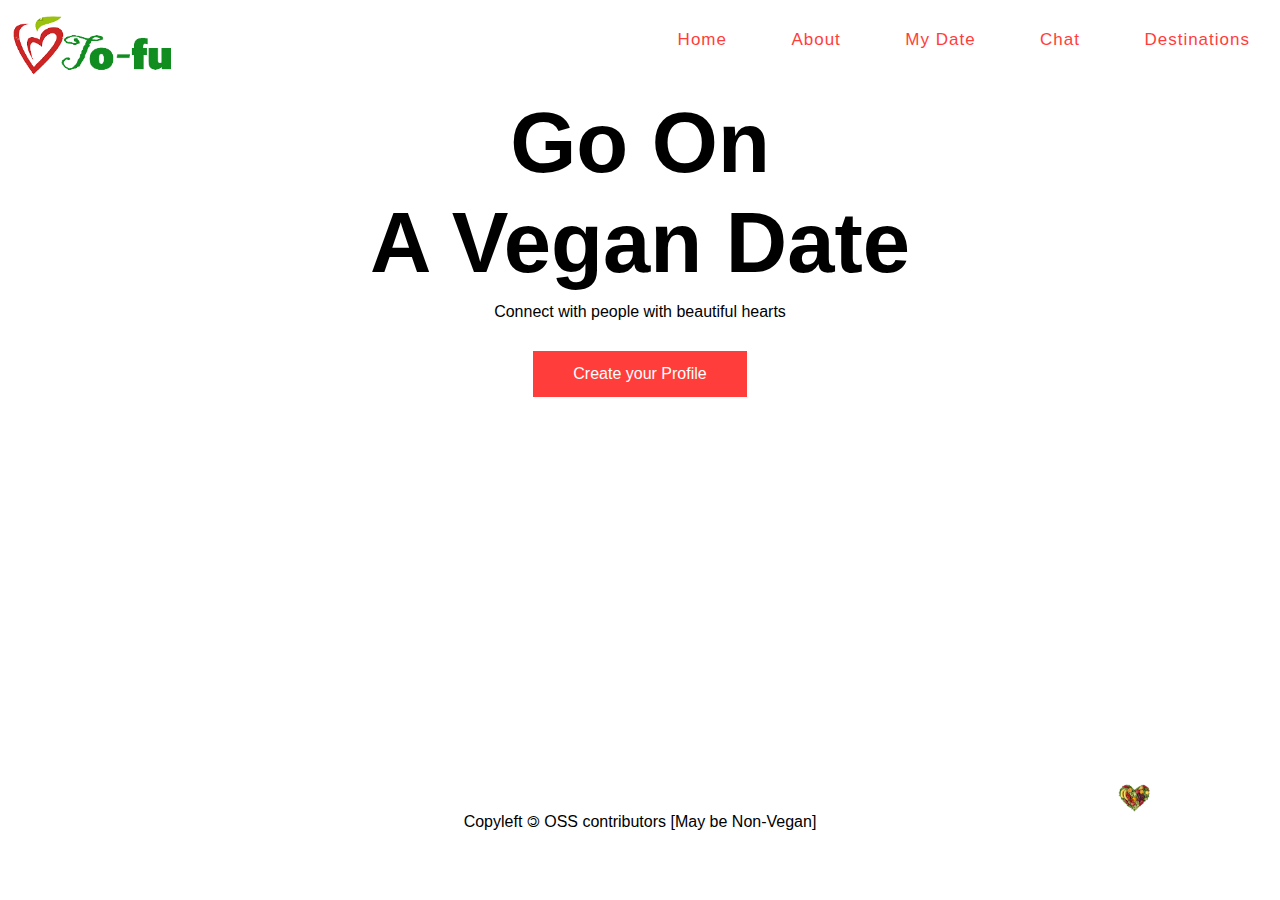
<file: index.html>
<!DOCTYPE html>
<html lang="en">
  <head>
    <meta name="viewport" content="width=device-width, intial-scale=1.0" />
    <title>Meet Vegan</title>
    <link rel="stylesheet" type="text/css" href="./assets/css/root.css" />
    <link rel="stylesheet" type="text/css" href="./assets/css/index.css" />
  </head>

  <body>
    <header>
      <nav>
        <img src="./assets/img/logo.png" alt="logo" class="logo" />
        <ul>
          <li><a href="#">Home</a></li>
          <li><a href="./about.html">About</a></li>
          <li><a href="./date.html">My Date</a></li>
          <li><a href="./chat.html">Chat</a></li>
          <li><a href="./destination.html">Destinations</a></li>
        </ul>
      </nav>
    </header>

    <main>
      <div class="text_box">
        <h1>
          Go On <br />
          A Vegan Date
        </h1>
        <p>Connect with people with beautiful hearts</p>

        <!-- Javascript function needs to be added -->
        <button type="button" class="btn" onclick="_">
          Create your Profile
        </button>
      </div>
      <a href="#" class="download">
        DOWNLOAD THE APP
        <img src="./assets/img/heart.png" alt="heart" />
      </a>
    </main>

    <footer>Copyleft &#127279; OSS contributors [May be Non-Vegan]</footer>
  </body>
</html>
</file>
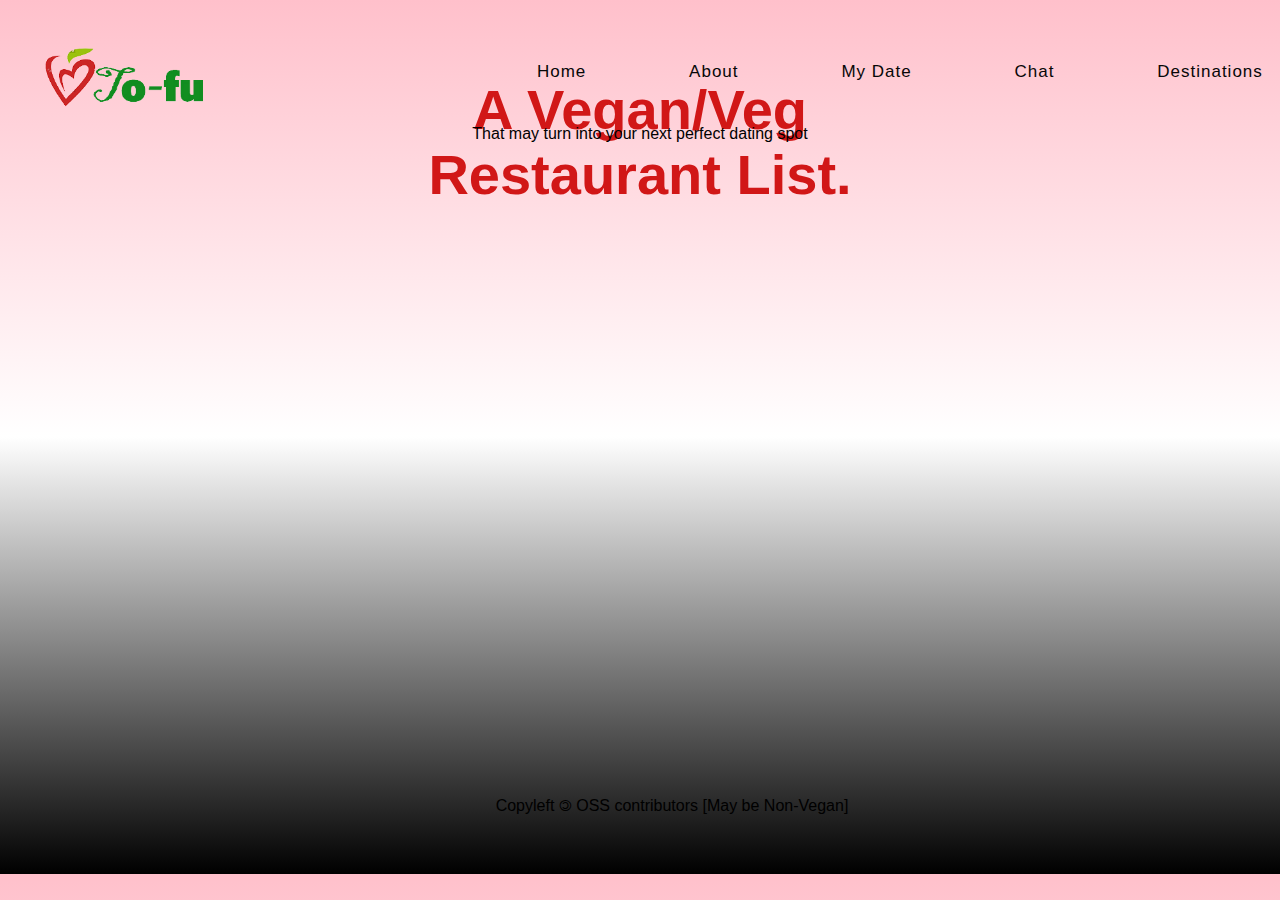
<file: about.html>
<!DOCTYPE html>
<html lang="en">
  <head>
    <title>About Us Section</title>
    <meta charset="utf-8" />
    <meta name="viewport" content="width=device-width, initial-scale=1.0" />
    <link
      rel="stylesheet"
      href="https://pro.fontawesome.com/releases/v5.10.0/css/all.css"
    />
    <link rel="stylesheet" type="text/css" href="./assets/css/root.css" />
    <link rel="stylesheet" type="text/css" href="./assets/css/about.css" />
  </head>

  <body>
    <header>
      <nav>
        <img src="./assets/img/logo.png" alt="logo" class="logo" />
        <ul>
          <li><a href="./index.html">Home</a></li>
          <li><a href="#">About</a></li>
          <li><a href="./date.html">My Date</a></li>
          <li><a href="./chat.html">Chat</a></li>
          <li><a href="./destination.html">Destinations</a></li>
        </ul>
      </nav>
    </header>

    <main>
      <h1>
        A Vegan/Veg <br />
        Restaurant List.
      </h1>
      <p>That may turn into your next perfect dating spot</p>
    </main>

    <footer>Copyleft &#127279; OSS contributors [May be Non-Vegan]</footer>
  </body>
</html>
</file>
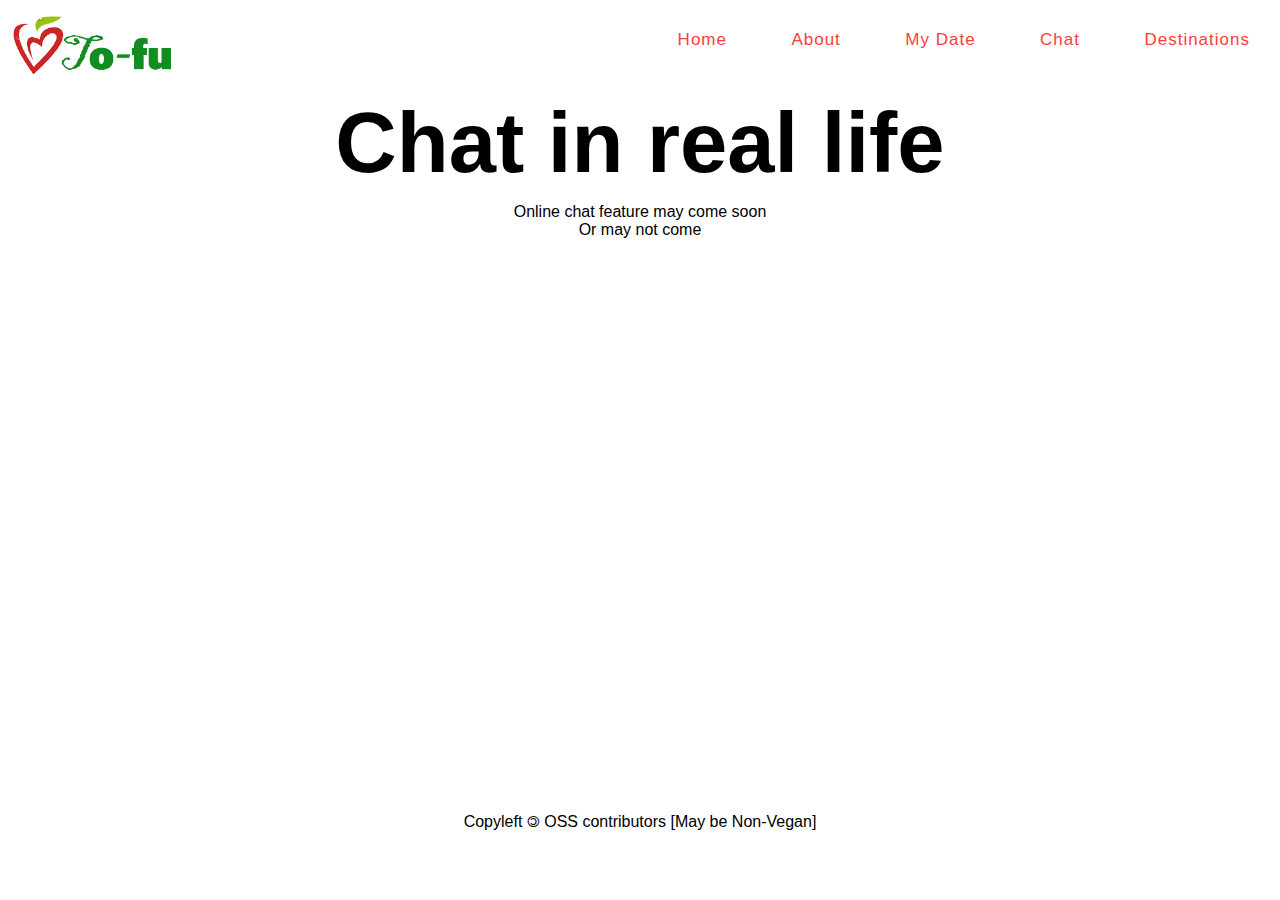
<file: chat.html>
<!DOCTYPE html>
<html lang="en">
  <head>
    <meta name="viewport" content="width=device-width, intial-scale=1.0" />
    <title>Your chat</title>
    <link rel="stylesheet" type="text/css" href="./assets/css/root.css" />
    <link rel="stylesheet" type="text/css" href="./assets/css/chat.css" />
  </head>

  <body>
    <header>
      <nav>
        <img src="./assets/img/logo.png" alt="logo" class="logo" />
        <ul>
          <li><a href="./index.html">Home</a></li>
          <li><a href="./about.html">About</a></li>
          <li><a href="./date.html">My Date</a></li>
          <li><a href="#">Chat</a></li>
          <li><a href="./destination.html">Destinations</a></li>
        </ul>
      </nav>
    </header>

    <main>
      <h1>Chat in real life</h1>
      <p>Online chat feature may come soon</p>
      <p>Or may not come</p>
    </main>

    <footer>Copyleft &#127279; OSS contributors [May be Non-Vegan]</footer>
  </body>
</html>
</file>
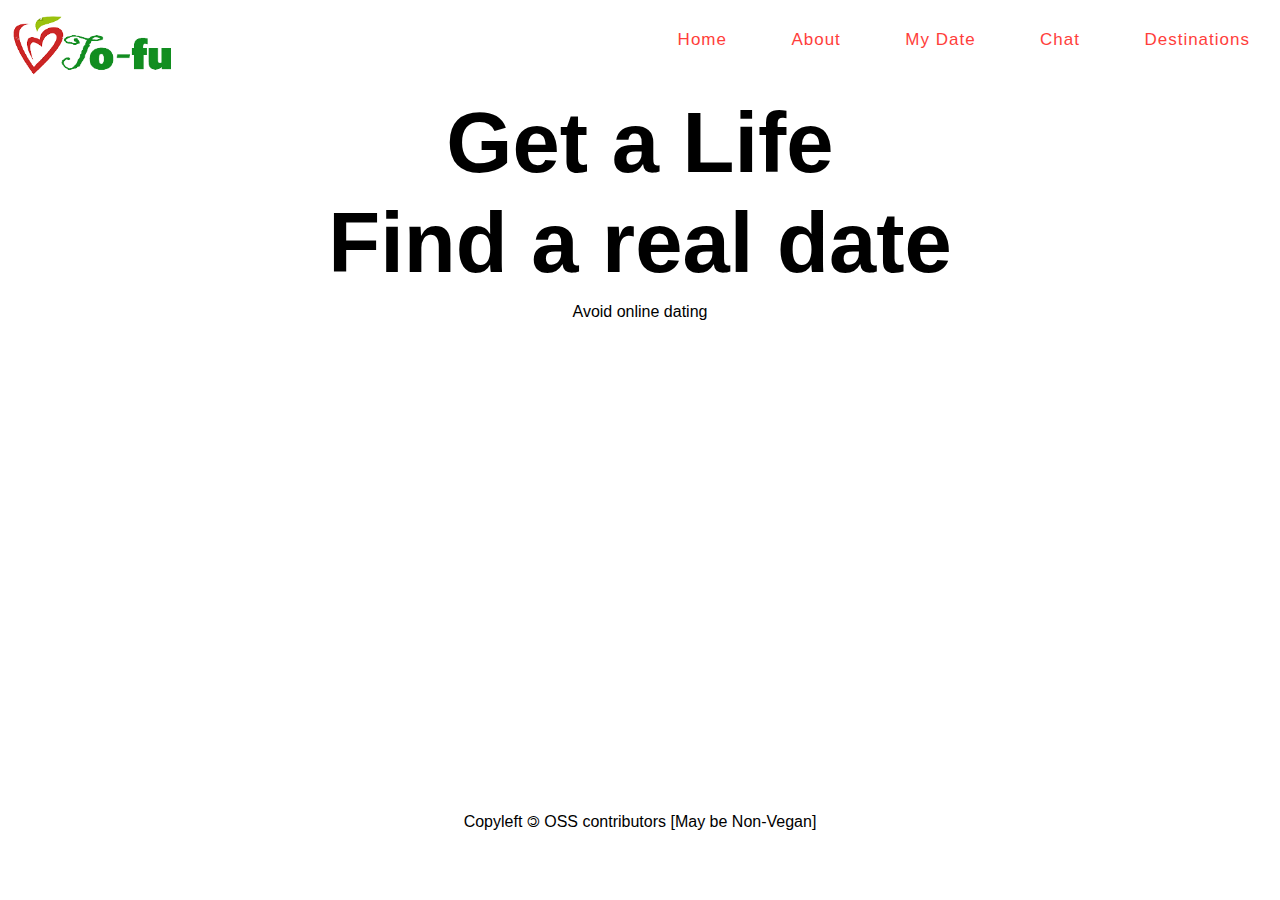
<file: date.html>
<!DOCTYPE html>
<html lang="en">
  <head>
    <meta name="viewport" content="width=device-width, intial-scale=1.0" />
    <title>Your date</title>
    <link rel="stylesheet" type="text/css" href="./assets/css/root.css" />
    <link rel="stylesheet" type="text/css" href="./assets/css/date.css" />
  </head>

  <body>
    <header>
      <nav>
        <img src="./assets/img/logo.png" alt="logo" class="logo" />
        <ul>
          <li><a href="./index.html">Home</a></li>
          <li><a href="./about.html">About</a></li>
          <li><a href="#">My Date</a></li>
          <li><a href="./chat.html">Chat</a></li>
          <li><a href="./destination.html">Destinations</a></li>
        </ul>
      </nav>
    </header>

    <main>
      <h1>
        Get a Life <br />
        Find a real date
      </h1>
      <p>Avoid online dating</p>
    </main>

    <footer>Copyleft &#127279; OSS contributors [May be Non-Vegan]</footer>
  </body>
</html>
</file>
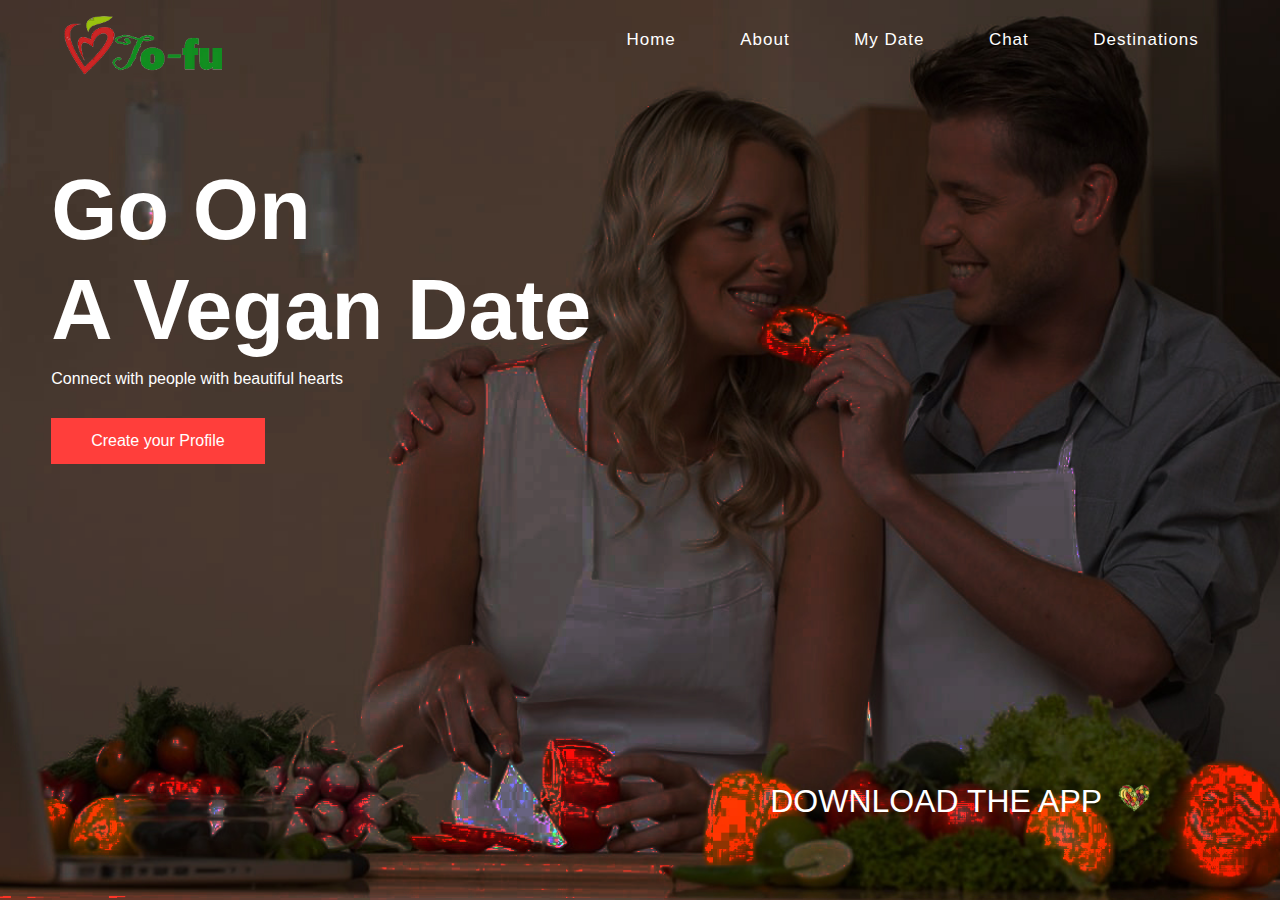
<file: public/Vegan.html>
<!DOCTYPE html>
<html>
    <Head>
        <meta name="viewport" content="width=device-width, intial-scale=1.0">
        <Title>
             Meet Vegan
        </Title>
        <link rel="stylesheet" href="/public/Vstyle.css">
    </Head>
    <body>
        <div id="header">
            <nav>
                <img src="/asets/logo.png" alt="logo" class="logo">
                <ul>
                    <li><a href="/public/Vegan.html">Home</a></li>
                    <li><a href="/src/about.html">About</a></li>
                    <li><a href="/src/date.html">My Date</a></li>
                    <li><a href="/src/chat.html">Chat</a></li>
                    <li><a href="/src/date.html">Destinations</a></li>
                </ul>
            </nav>
            <div class="text_box">
                <h1>Go On<br>A Vegan Date</h1>
                <p>Connect with people with beautiful hearts</p>
                <!-- Javascript function needs to be added -->
                <button type="button" class="btn" onclick="#">Create your Profile</button>
            </div>
            <a href="#" class="download">DOWNLOAD THE APP <img src="/asets/heart.png" alt="heart"></a>
        </div>
        
    </body>
</html>
</file>
<file: assets/css/root.css>
* {
  margin: 0rem;
  box-sizing: border-box;
  font-family: "poppins", sans-serif;
  text-align: center;
}

header {
  height: 5vh;
  width: 100vw;
}

main {
  height: 80vh;
}

footer {
  height: 5vh;
  width: 100vw;
}

nav {
  width: 100%;
  display: flex;
  align-items: center;
  justify-content: space-between;
  padding: 0px 0 2rem 0.8rem;
}

nav ul li {
  display: inline-block;
  list-style: none;
  margin: 10px 30px;
}

.logo {
  margin-top: 1rem;
  width: 160px;
  cursor: pointer;
}

nav ul li a {
  text-decoration: none;
  color: #ff3e3b;
  font-size: 17px;
  letter-spacing: 1px;
}
</file>
<file: assets/css/index.css>
.text_box h1 {
  margin-top: 3rem;
  font-size: 85px;
  font-weight: 600;
  line-height: 100px;
  margin-bottom: 10px;
}

.text_box .btn {
  outline: none;
  border: none;
  font-size: 16px;
  margin-top: 30px;
  background: #ff3e3b;
  color: #fff;
  padding: 14px 40px;
  cursor: pointer;
}

.btn:hover {
  color: #ffffffa4;
  font-size: 18px;
}

.download {
  position: absolute;
  right: 7%;
  bottom: 60px;
  align-items: center;
  text-decoration: none;
  color: rgb(255, 255, 255);
  padding: 20px 40px;
  border-radius: 40px;
  transition: background 0.3s;
  font-size: 2rem;
}

.download img {
  width: 2rem;
  margin-left: 0.5rem;
  animation: 2s linear infinite;
}

.download:hover {
  color: #ff3e3b;
  transition: all 0.3s ease;
}
</file>
<file: assets/css/about.css>
@import url("https://fonts.googleapis.com/css2?family=Poppins:wght@200;300;400&display=swap");
* {
  font-family: poping, sans-serif;
  box-sizing: border-box;
  margin: 0%;
}

body {
  background-image: linear-gradient(180deg, pink, white, black);
  margin: 2rem;
}

nav {
  width: 100%;
  display: flex;
  align-items: center;
  justify-content: space-between;
  padding: 0px 0 2rem 0.8rem;
}

nav ul li {
  display: inline-block;
  list-style: none;
  margin: 10px 30px;
}

.logo {
  margin-top: 1rem;
  width: 160px;
  cursor: pointer;
}

nav ul li a {
  text-decoration: none;
  color: rgb(7, 7, 7);
  font-size: 17px;
  letter-spacing: 1px;
}

nav ul li a:hover {
  color: #ff3e3b;
}

h1 {
  color: rgb(209, 23, 23);
  text-align: center;
  font-size: 3.5rem;
  height: 3rem;
  justify-content: center;
}

h1:hover {
  color: #810808;
  transition: 0.3s;
  font-size: 5rem;
}

.Hotel {
  display: flex;
  justify-content: center;
  padding-top: 5rem;
  color: seashell;
  font-size: 1.5rem;
  width: 100%;
  justify-content: space-between;
}

li {
  padding: 1.2rem;
  color: white;
  list-style-type: none;
}

.Hotel_1 {
  list-style-image: url("asets/Loving-heart.jpg");
}

.Hotel_2 {
  list-style-image: url("asets/sarangi_veg.jpg");
}

.Hotel_3 {
  list-style-image: url("asets/Aniyor.jpg");
}

.Hotel_5 {
  list-style-image: url("asets/or2k.jpg");
}

.Hotel_6 {
  list-style-image: url("");
}

.tinder_image {
  margin-top: 2rem;
  display: flex;
  justify-content: space-between;
  flex-direction: column-reverse;
}
</file>
<file: assets/css/chat.css>
h1 {
  margin-top: 3rem;
  font-size: 85px;
  font-weight: 600;
  line-height: 100px;
  margin-bottom: 10px;
}
</file>
<file: assets/css/date.css>
h1 {
  margin-top: 3rem;
  font-size: 85px;
  font-weight: 600;
  line-height: 100px;
  margin-bottom: 10px;
}
</file>
<file: public/Vstyle.css>
*{
    margin: 0rem;
    box-sizing: border-box;
    font-family: 'poppins', sans-serif;
}
#header{
    width: 100%;
    height: 100vh;
    background-image:url('/asets/background.jpg');
    background-position: center;
    background-size: cover;
    color: #fff;
    padding: 0 4%;
    position: relative;   
}
nav{
    width: 100%;
    display: flex;
    align-items: center;
    justify-content: space-between;
    padding: 0px 0 2rem 0.8rem;

}
nav ul li{
    display: inline-block;
    list-style: none;
    margin: 10px 30px;
}
.logo{
    margin-top: 1rem;
    width: 160px;
    cursor: pointer;
}
nav ul li a{
    text-decoration: none;
    color: #fff;
    font-size: 17px;
    letter-spacing: 1px;

}
nav ul li a:hover{

  color: #ff3e3b;
}
.text_box h1{
    margin-top: 3rem;
    font-size: 85px;
    font-weight: 600;
    line-height: 100px;
    margin-bottom: 10px;
}
.text_box .btn{
    outline: none;
    border: none;
    font-size: 16px;
    margin-top: 30px;
    background: #ff3e3b;
    color: #fff;
    padding: 14px 40px;
    cursor: pointer;
}
.btn:hover{
    color: #ffffffa4;
    font-size: 18px;
}
.download{
    position: absolute;
    right: 7%;
    bottom: 60px;
    align-items: center;
    text-decoration: none;
    color: rgb(255, 255, 255);
    padding: 20px 40px;
    border-radius: 40px;
    transition: background 0.3s;
    font-size: 2rem;
}
.download img{
    width: 2rem;
    margin-left: 0.5rem;
    animation: 2s linear infinite;
}
.download:hover{
    color: #ff3e3b;
    transition: all 0.3s ease;
}
</file>
